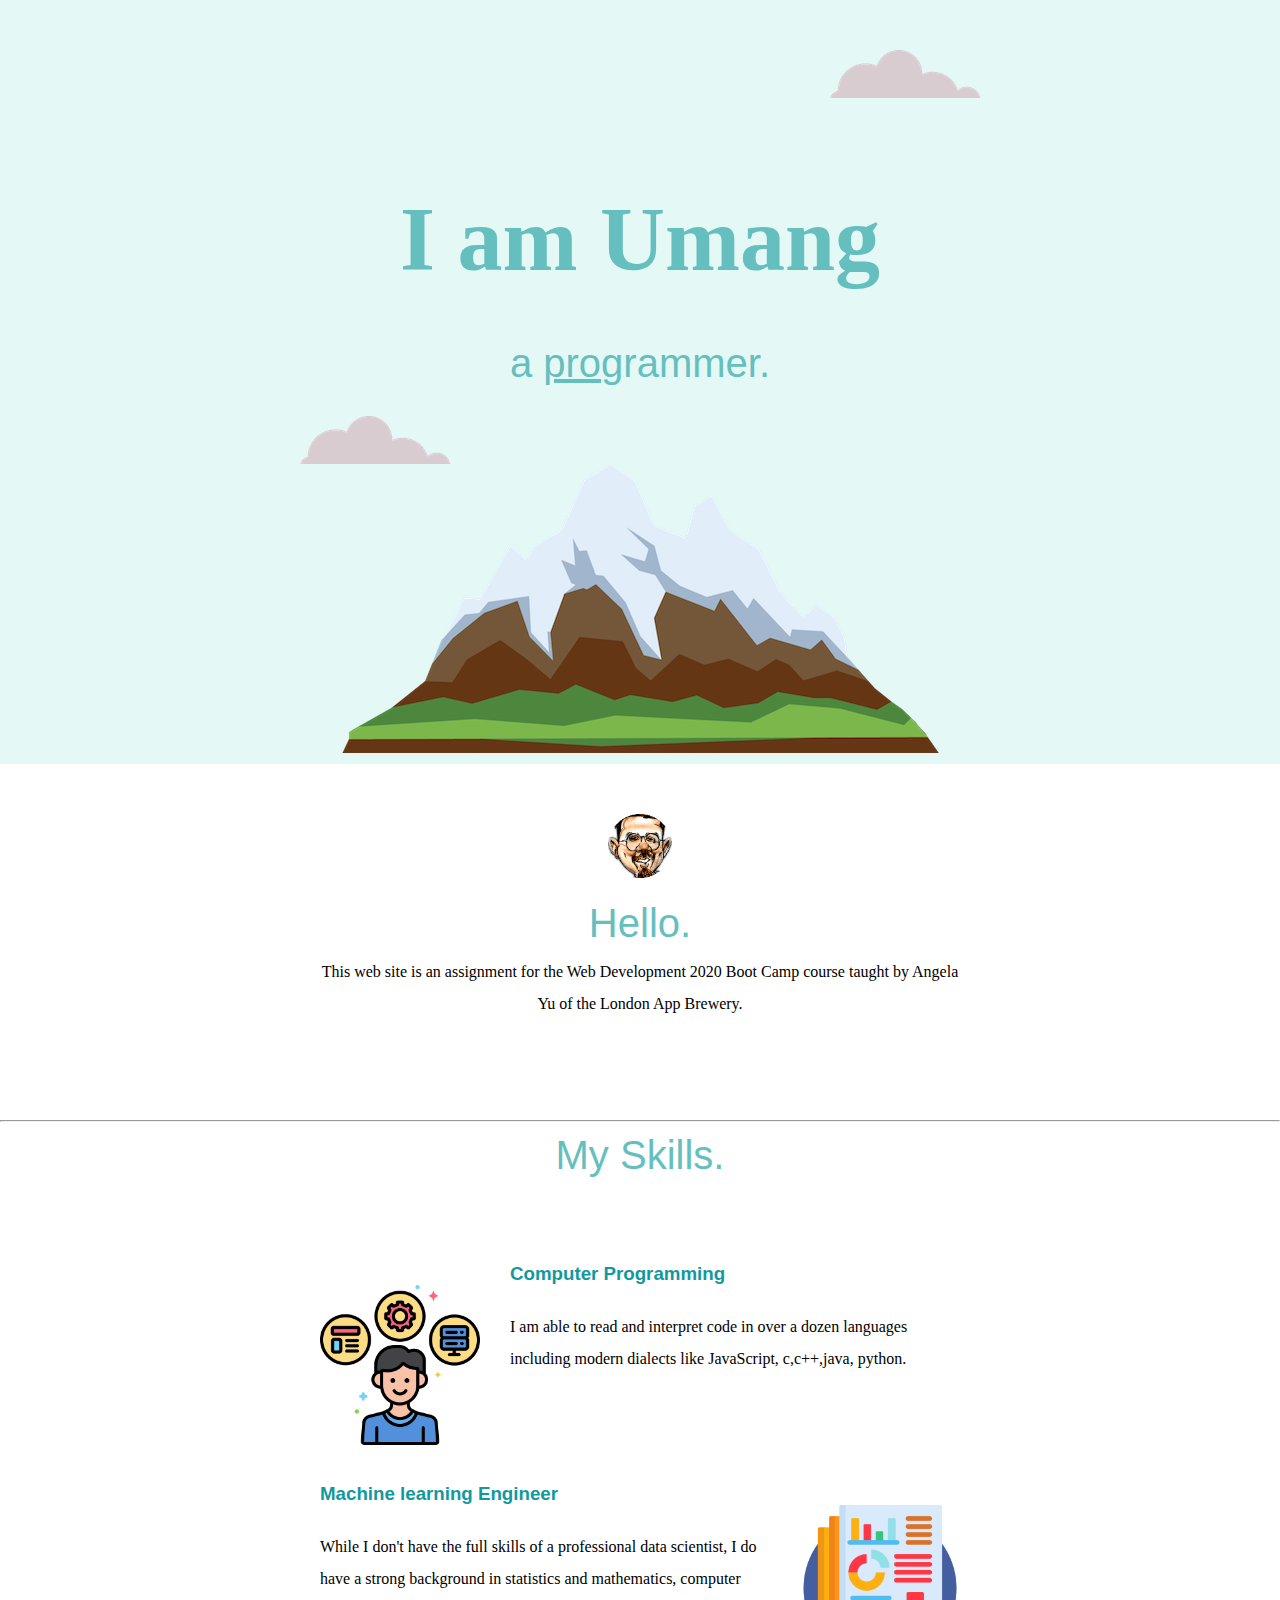
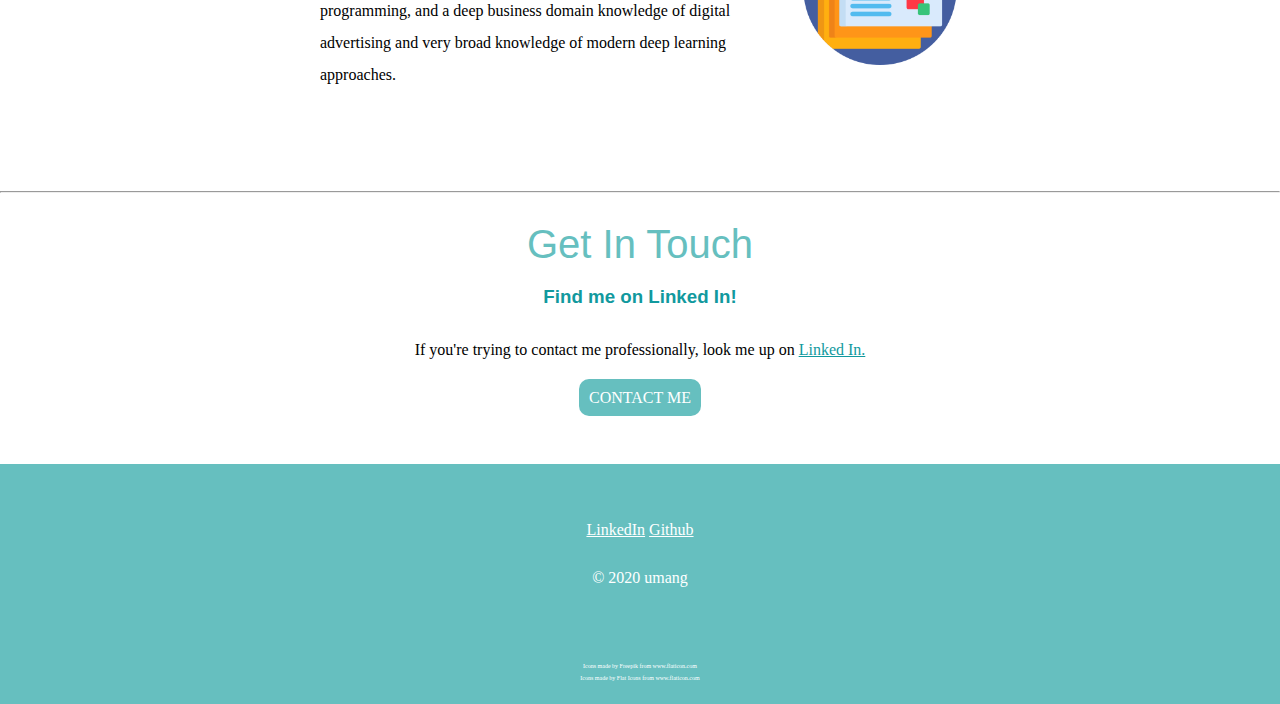
<file: index.html>
<!DOCTYPE html>
<html lang="en" dir="ltr">
  <head>
    <meta charset="utf-8">
    <link rel="stylesheet" href="styles.css">
      <link rel="icon" href="favicon%20(1).ico">
    <title>Umang Ahuja</title>
  </head>


  <body>

    <div class="top-container">
      <img class="top-cloud" src="cloud.png" alt="cloud-img">
      <h1>I am Umang</h1>
      <h2>
        a <span class="pro-span">pro</span>grammer.
      </h2>
      <img class="bottom-cloud" src="cloud.png" alt="cloud-img">
      <img src="mountain.png" alt="mountain">
    </div>
    <div class="middle-container">
      <div class="profile">
        <img class="image-me" src="brainvat-circle-cropped-small.png" alt="umang dp">
        <h2>Hello.</h2>
        <p class="profile-text">This web site is an assignment for the Web Development 2020 Boot Camp course taught by Angela Yu of the London App Brewery.</p>
      </div>
      <hr>
      <div class="skills">
        <h2>My Skills.</h2>
        <div class="skill-row">
          <img class="skill-image-left" src="003-computer.png" alt="Computer Programming">
          <h3>Computer Programming</h3>
          <p>I am able to read and interpret code in over a dozen languages including modern dialects like JavaScript, c,c++,java, python.</p>
        </div>
        <div class="skill-row">
          <img class="skill-image-right" src="001-report.png" alt="Data Science">
          <h3>Machine learning Engineer</h3>
          <p>While I don't have the full skills of a professional data scientist, I do have a strong background in statistics and mathematics, computer programming, and a deep business domain knowledge of digital advertising and very broad knowledge of modern deep learning approaches.</p>
        </div>
      </div>
      <hr>
      <div class="contact-me">
        <h2>Get In Touch</h2>
        <h3>Find me on Linked In!</h3>
        <p>If you're trying to contact me professionally, look me up on <a href="https://www.linkedin.com/in/umang-ahuja-3ba4a217a/">Linked In.</a></p>
        <a class="btn" href="mailto:name@email.com">CONTACT ME</a>
      </div>
    </div>

    <div class="bottom-container">
      <a class="footer-link" href="https://www.linkedin.com/in/umang-ahuja-3ba4a217a/">LinkedIn</a>

      <a class="footer-link" href="https://github.com/umangahuja1203">Github</a>
      <p class="copyright">© 2020 umang</p>
    </div>

    <div class="bottom-attribution">
      <div>Icons made by <a href="https://www.flaticon.com/authors/freepik" title="Freepik">Freepik</a> from <a href="https://www.flaticon.com/" title="Flaticon">www.flaticon.com</a></div>
      <div>Icons made by <a href="https://www.flaticon.com/authors/flat-icons" title="Flat Icons">Flat Icons</a> from <a href="https://www.flaticon.com/" title="Flaticon">www.flaticon.com</a></div>
    </div>

  </body>

  </html>
</file>
<file: styles.css>
/* https://developer.mozilla.org/en-US/docs/Web/CSS/margin */
/* https://developer.mozilla.org/en-US/docs/Learn/CSS/Styling_text/Web_fonts */
/* https://www.cssfontstack.com/ */
/* https://fonts.google.com/ */
body {
  margin:0;
  text-align: center;
  font-family: 'Merriweather', serif;
  line-height: 2;
}

h1 {
  font-size: 5.625rem;
  font-family: 'Sacramento', cursive;
  margin: 50px auto 0 auto;
  color: #66BFBF;
}

h2 {
  font-size: 2.5rem;
  line-height: 0;
  font-family: 'Montserrat', sans-serif;
  color: #66BFBF;
  font-weight: normal;
}

h3 {
  font-family: 'Montserrat', sans-serif;
  color: #11999E;
}

a {
  color: #11999E;
}

.pro-span {
  text-decoration: underline;
}

.top-container {
  background-color: #E4F9F5;
  position: relative;
  padding-top: 100px;
}

.middle-container {
  margin-top: -50px;
}

.contact-me {
  padding: 10px 0 50px;
}

.bottom-container {
  background-color: #66BFBF;
  padding: 50px 0;
}

.bottom-attribution {
  background-color: #66BFBF;
  font-size: 0.25em;
  color: white;
  padding-bottom: 20px;
}

.bottom-attribution a {
  color: white;
  text-decoration: none;
}

.top-cloud {
  position: absolute;
  right: 300px;
  top: 50px;
}

.bottom-cloud {
  position: absolute;
  left: 300px;
  bottom: 300px;
}

.profile {
  margin: 100px auto;
}

.profile-text {
  width: 50%;
  margin: 0 auto;
}
.image-me {
  width: 5%;
}

.skill-row {
  width: 50%;
  margin: 100px auto;
  text-align: left;
}

.skill-image-left {
  width: 25%;
  float: left;
  margin-top: 30px;
  margin-right: 30px;
  margin-bottom: 30px;
}

.skill-image-right {
  width: 25%;
  float: right;
  margin-top: 30px;
  margin-left: 30px;
  margin-bottom: 30px;
}

.copyright, .footer-link {
  color: white;
}

.btn {
  background-color: #66BFBF;
  color: white;
  text-decoration: none;
  padding: 10px;
  border-radius: 10px;
  margin-top: 100px;
}
© 2021 GitHub, Inc.
Terms
Privacy
Security
Status
Docs
Contact GitHub
Pricing
API
Training
Blog
About
</file>
